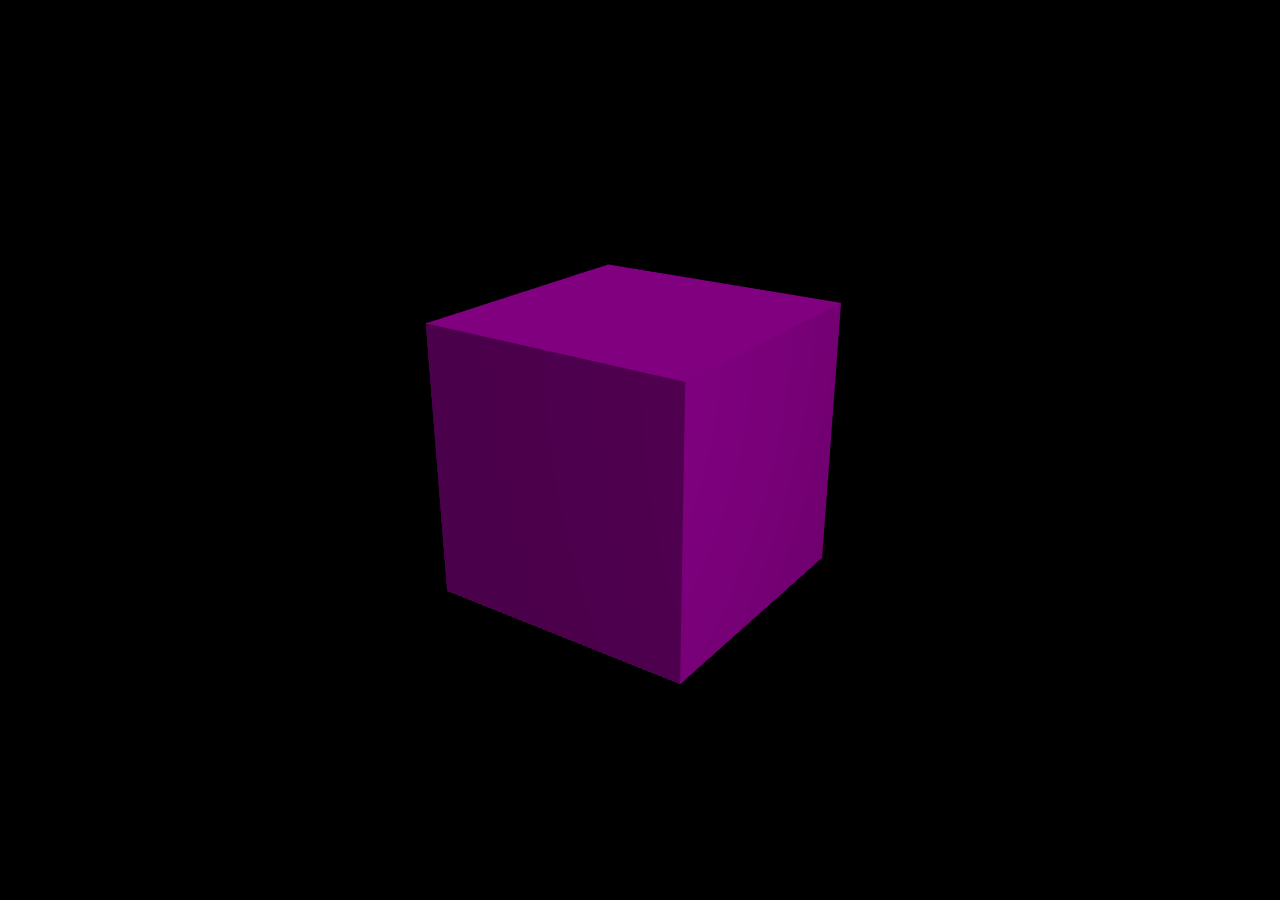
<file: index.html>
<!DOCTYPE html>
<html lang="en">
<head>
  <meta charset="UTF-8">
  <meta name="author" content="David G. Smith">
  <meta name="description" content="A Three-JS project boilerplate">
  <meta name="viewport" content="width=device-width, initial-scale=1.0">
  <title>Three JS Template</title>
  <link rel="stylesheet" href="assets/css/threeJS-simpleBoilerplate.css">
</head>
<body>
  <!--calls for your script and any libraries used below-->
  <script src="./assets/libJS/three.js"></script>
  <script src="./assets/libJS/OrbitControls.js"></script>
  <script src="./assets/js/threeJS-simpleBoilerplate.js"></script>
</body>
</html>
</file>
<file: assets/css/threeJS-simpleBoilerplate.css>
html, body {
    margin: 0;
    padding: 0;
    height: 100vh;
    overflow: hidden;
}
div {
    resize: both;
    overflow: auto;
}
canvas {
    position: absolute;
    top: 50%;
    left: 50%;
    transform: translate(-50%, -50%);
}
</file>
